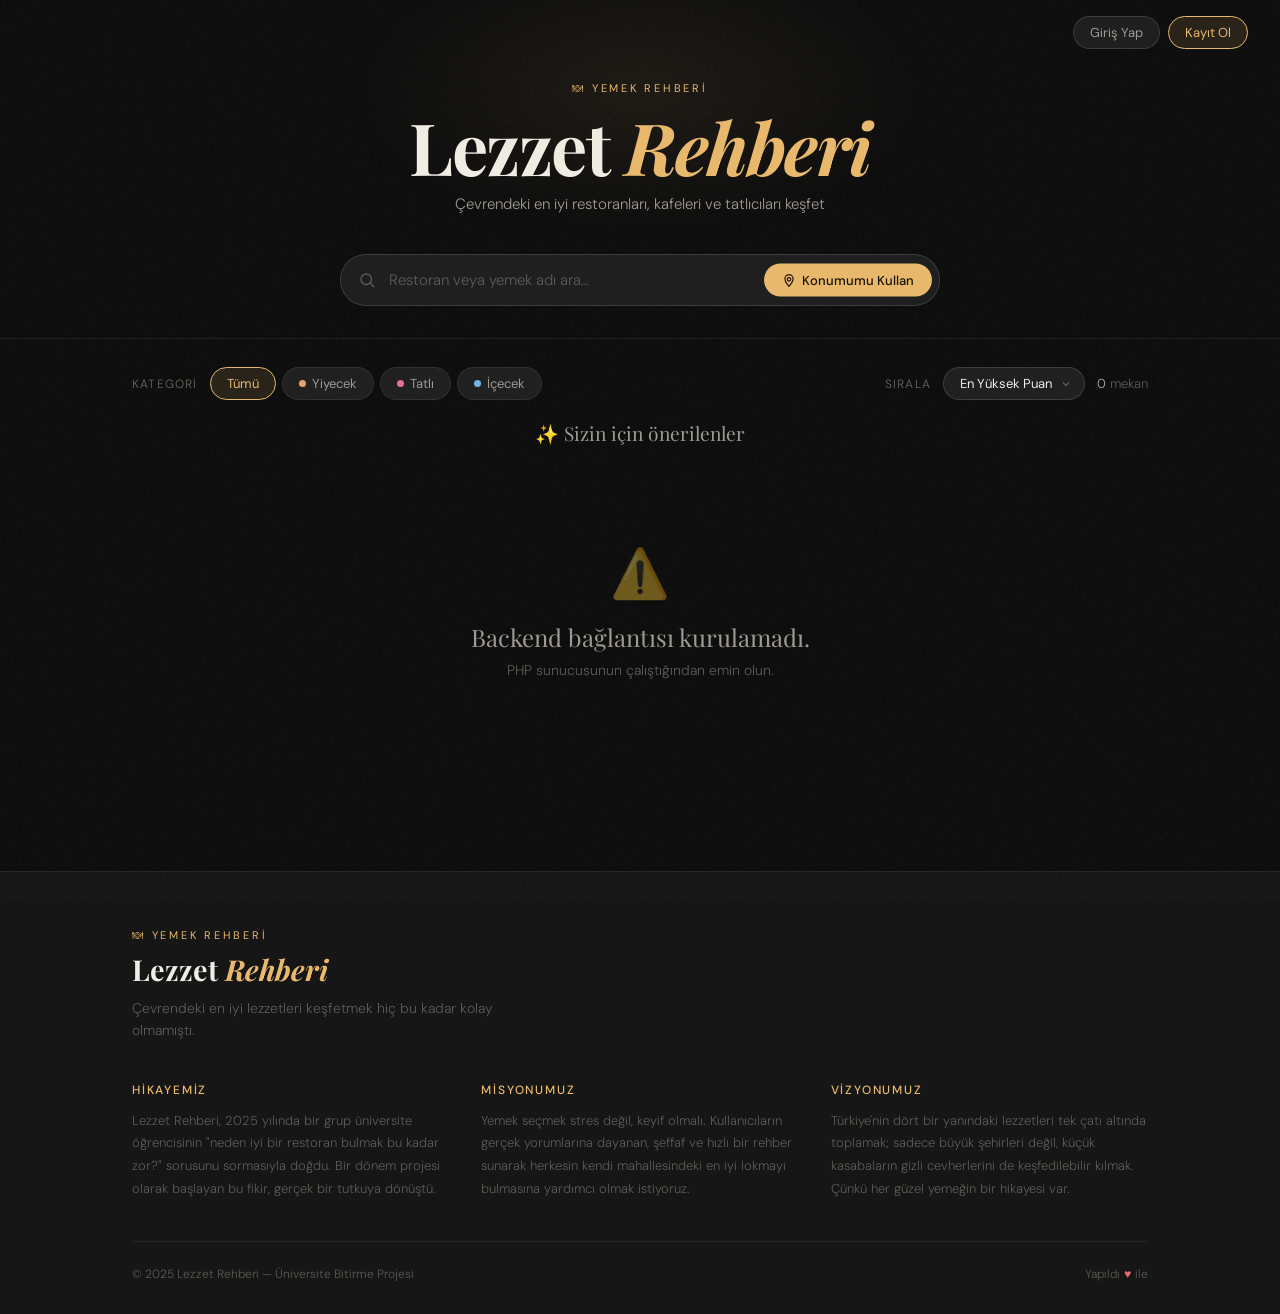
<file: frontend/index.html>
<!DOCTYPE html>
<html lang="tr">
<head>
<meta charset="UTF-8">
<meta name="viewport" content="width=device-width, initial-scale=1.0">
<title>Lezzet Rehberi — Restoranları Keşfet</title>
<link rel="preconnect" href="https://fonts.googleapis.com">
<link href="https://fonts.googleapis.com/css2?family=Playfair+Display:ital,wght@0,400;0,700;1,400&family=DM+Sans:wght@300;400;500&display=swap" rel="stylesheet">
<link rel="stylesheet" href="style.css">
</head>
<body>

<!-- AUTH MODAL -->
<div class="modal-overlay" id="auth-overlay">
  <div class="modal" id="auth-modal">
    <button class="modal-close" id="auth-close">
      <svg viewBox="0 0 24 24"><line x1="18" y1="6" x2="6" y2="18"/><line x1="6" y1="6" x2="18" y2="18"/></svg>
    </button>
    <div class="modal-content" style="padding-top:32px;">
      <div class="auth-tabs">
        <button class="auth-tab active" data-tab="login">Giriş Yap</button>
        <button class="auth-tab" data-tab="register">Kayıt Ol</button>
      </div>

      <!-- LOGIN -->
      <div class="auth-form" id="form-login">
        <h2 style="font-family:'Playfair Display',serif;font-size:1.5rem;margin-bottom:4px;">Tekrar hoş geldin</h2>
        <p style="font-size:13px;color:var(--text3);margin-bottom:20px;">Favorilerin ve yorumların seni bekliyor.</p>
        <div class="form-group">
          <label>E-posta</label>
          <input type="email" id="login-email" placeholder="ornek@mail.com">
        </div>
        <div class="form-group">
          <label>Şifre</label>
          <input type="password" id="login-pass" placeholder="••••••••">
        </div>
        <div class="form-msg" id="login-msg"></div>
        <button class="btn-primary" style="width:100%;margin-top:8px;" onclick="doLogin()">Giriş Yap</button>
      </div>

      <!-- REGISTER -->
      <div class="auth-form" id="form-register" style="display:none;">
        <h2 style="font-family:'Playfair Display',serif;font-size:1.5rem;margin-bottom:4px;">Hesap oluştur</h2>
        <p style="font-size:13px;color:var(--text3);margin-bottom:20px;">Yorum yap, favorile, keşfet.</p>
        <div style="display:grid;grid-template-columns:1fr 1fr;gap:10px;">
          <div class="form-group">
            <label>Ad</label>
            <input type="text" id="reg-fname" placeholder="Adın">
          </div>
          <div class="form-group">
            <label>Soyad</label>
            <input type="text" id="reg-lname" placeholder="Soyadın">
          </div>
        </div>
        <div class="form-group">
          <label>E-posta</label>
          <input type="email" id="reg-email" placeholder="ornek@mail.com">
        </div>
        <div class="form-group">
          <label>Şifre</label>
          <input type="password" id="reg-pass" placeholder="En az 6 karakter">
        </div>
        <div class="form-msg" id="reg-msg"></div>
        <button class="btn-primary" style="width:100%;margin-top:8px;" onclick="doRegister()">Kayıt Ol</button>
      </div>
    </div>
  </div>
</div>

<!-- REVIEW MODAL -->
<div class="modal-overlay" id="review-overlay">
  <div class="modal" style="max-width:460px;">
    <button class="modal-close" onclick="closeReviewModal()">
      <svg viewBox="0 0 24 24"><line x1="18" y1="6" x2="6" y2="18"/><line x1="6" y1="6" x2="18" y2="18"/></svg>
    </button>
    <div class="modal-content" style="padding-top:32px;">
      <h2 style="font-family:'Playfair Display',serif;font-size:1.4rem;margin-bottom:4px;">Yorum Yaz</h2>
      <p style="font-size:13px;color:var(--text3);margin-bottom:20px;" id="review-item-name"></p>
      <div class="form-group">
        <label>Puan</label>
        <div class="star-picker" id="star-picker">
          <span data-v="1">★</span><span data-v="2">★</span><span data-v="3">★</span><span data-v="4">★</span><span data-v="5">★</span>
        </div>
      </div>
      <div class="form-group">
        <label>Yorumun</label>
        <textarea id="review-text" rows="3" placeholder="Bu ürün hakkında ne düşünüyorsun?"></textarea>
      </div>
      <div class="form-msg" id="review-msg"></div>
      <button class="btn-primary" style="width:100%;margin-top:8px;" onclick="submitReview()">Gönder</button>
    </div>
  </div>
</div>


<!-- DETAIL MODAL -->
<div class="modal-overlay" id="detail-overlay">
  <div class="modal" id="detail-modal">
    <button class="modal-close" id="detail-close">
      <svg viewBox="0 0 24 24"><line x1="18" y1="6" x2="6" y2="18"/><line x1="6" y1="6" x2="18" y2="18"/></svg>
    </button>
    <div id="modal-inner"></div>
  </div>
</div>

<!-- HEADER -->
<header>
  <div class="header-nav">
    <div id="fav-nav-area">
  <button class="nav-btn fav-nav-btn fav-hidden" id="fav-nav-btn" onclick="toggleFavSection()">
    💛 Favorilerim <span class="fav-nav-count" id="fav-nav-count"></span>
  </button>
</div>
    <div id="auth-area" style="display:flex;gap:8px;align-items:center;">
      <button class="nav-btn" onclick="openAuth()">Giriş Yap</button>
      <button class="nav-btn accent" onclick="openAuth('register')">Kayıt Ol</button>
    </div>
</div>
  <p class="brand-eyebrow">🍽 Yemek Rehberi</p>
  <h1>Lezzet <em>Rehberi</em></h1>
  <p class="tagline">Çevrendeki en iyi restoranları, kafeleri ve tatlıcıları keşfet</p>
  <div class="search-wrap">
    <svg class="icon" viewBox="0 0 24 24"><circle cx="11" cy="11" r="7"/><line x1="21" y1="21" x2="16.65" y2="16.65"/></svg>
    <input type="text" id="search-input" placeholder="Restoran veya yemek adı ara…">
    <button class="search-location" id="loc-btn">
      <svg viewBox="0 0 24 24"><circle cx="12" cy="10" r="3"/><path d="M12 2C8.13 2 5 5.13 5 9c0 5.25 7 13 7 13s7-7.75 7-13c0-3.87-3.13-7-7-7z"/></svg>
      Konumumu Kullan
    </button>
  </div>
</header>

<div class="location-banner" id="loc-banner">
  <div class="location-pill">
    <svg viewBox="0 0 24 24"><circle cx="12" cy="10" r="3"/><path d="M12 2C8.13 2 5 5.13 5 9c0 5.25 7 13 7 13s7-7.75 7-13c0-3.87-3.13-7-7-7z"/></svg>
    <span id="loc-text">Konum alınıyor…</span>
  </div>
</div>

<div class="controls">
  <span class="controls-label">Kategori</span>
  <div class="filter-group" id="cat-filters">
    <button class="filter-btn active" data-cat="all">Tümü</button>
    <button class="filter-btn" data-cat="food"><span class="dot" style="background:#e8a06d"></span>Yiyecek</button>
    <button class="filter-btn" data-cat="dessert"><span class="dot" style="background:#e86da0"></span>Tatlı</button>
    <button class="filter-btn" data-cat="drink"><span class="dot" style="background:#6db4e8"></span>İçecek</button>
  </div>
  <div class="divider"></div>
  <span class="controls-label">Sırala</span>
  <select class="sort-select" id="sort-select">
    <option value="rating">En Yüksek Puan</option>
    <option value="price-asc">En Düşük Fiyat</option>
    <option value="price-desc">En Yüksek Fiyat</option>
    <option value="reviews">En Çok Yorum</option>
    <option value="dist">En Yakın</option>
  </select>
  
  <span class="results-count"><strong id="count">0</strong> mekan</span>
</div>

<div class="fav-section fav-hidden" id="fav-section">
  <div class="fav-section-header">
    <span class="fav-section-title">💛 Favorilerim</span>
    <span class="fav-section-count" id="fav-section-count"></span>
    <button class="fav-section-close" onclick="closeFavSection()">✕</button>
  </div>
  <div class="grid fav-grid-inner" id="fav-grid"></div>
  <div class="fav-section-empty fav-hidden" id="fav-empty">
    <div class="empty-icon">💛</div>
    <h3>Henüz favori yok</h3>
    <p>Kartlardaki kalp ikonuna tıklayarak favorine ekleyebilirsin.</p>
  </div>
</div>
<div class="section-heading" id="section-heading">
  <span>✨ Sizin için önerilenler</span>
</div>
<div class="grid" id="grid">
  <div class="empty">
    <div class="empty-icon">⏳</div>
    <h3>Yükleniyor…</h3>
    <p>Veriler backend'den çekiliyor.</p>
  </div>
</div>

<!-- FOOTER -->
<footer class="site-footer">
  <div class="footer-inner">

    <div class="footer-brand">
      <p class="brand-eyebrow" style="margin-bottom:10px;">🍽 Yemek Rehberi</p>
      <h2 class="footer-logo">Lezzet <em>Rehberi</em></h2>
      <p class="footer-tagline">Çevrendeki en iyi lezzetleri keşfetmek hiç bu kadar kolay olmamıştı.</p>
    </div>

    <div class="footer-sections">

      <div class="footer-block">
        <h4>Hikayemiz</h4>
        <p>Lezzet Rehberi, 2025 yılında bir grup üniversite öğrencisinin "neden iyi bir restoran bulmak bu kadar zor?" sorusunu sormasıyla doğdu. Bir dönem projesi olarak başlayan bu fikir, gerçek bir tutkuya dönüştü.</p>
      </div>

      <div class="footer-block">
        <h4>Misyonumuz</h4>
        <p>Yemek seçmek stres değil, keyif olmalı. Kullanıcıların gerçek yorumlarına dayanan, şeffaf ve hızlı bir rehber sunarak herkesin kendi mahallesindeki en iyi lokmayı bulmasına yardımcı olmak istiyoruz.</p>
      </div>

      <div class="footer-block">
        <h4>Vizyonumuz</h4>
        <p>Türkiye'nin dört bir yanındaki lezzetleri tek çatı altında toplamak; sadece büyük şehirleri değil, küçük kasabaların gizli cevherlerini de keşfedilebilir kılmak. Çünkü her güzel yemeğin bir hikayesi var.</p>
      </div>

    </div>

    <div class="footer-bottom">
      <span>© 2025 Lezzet Rehberi — Üniversite Bitirme Projesi</span>
      <span class="footer-heart">Yapıldı <span style="color:var(--red)">♥</span> ile</span>
    </div>

  </div>
</footer>
<script src="script.js"></script>
</body>
</html>
</file>
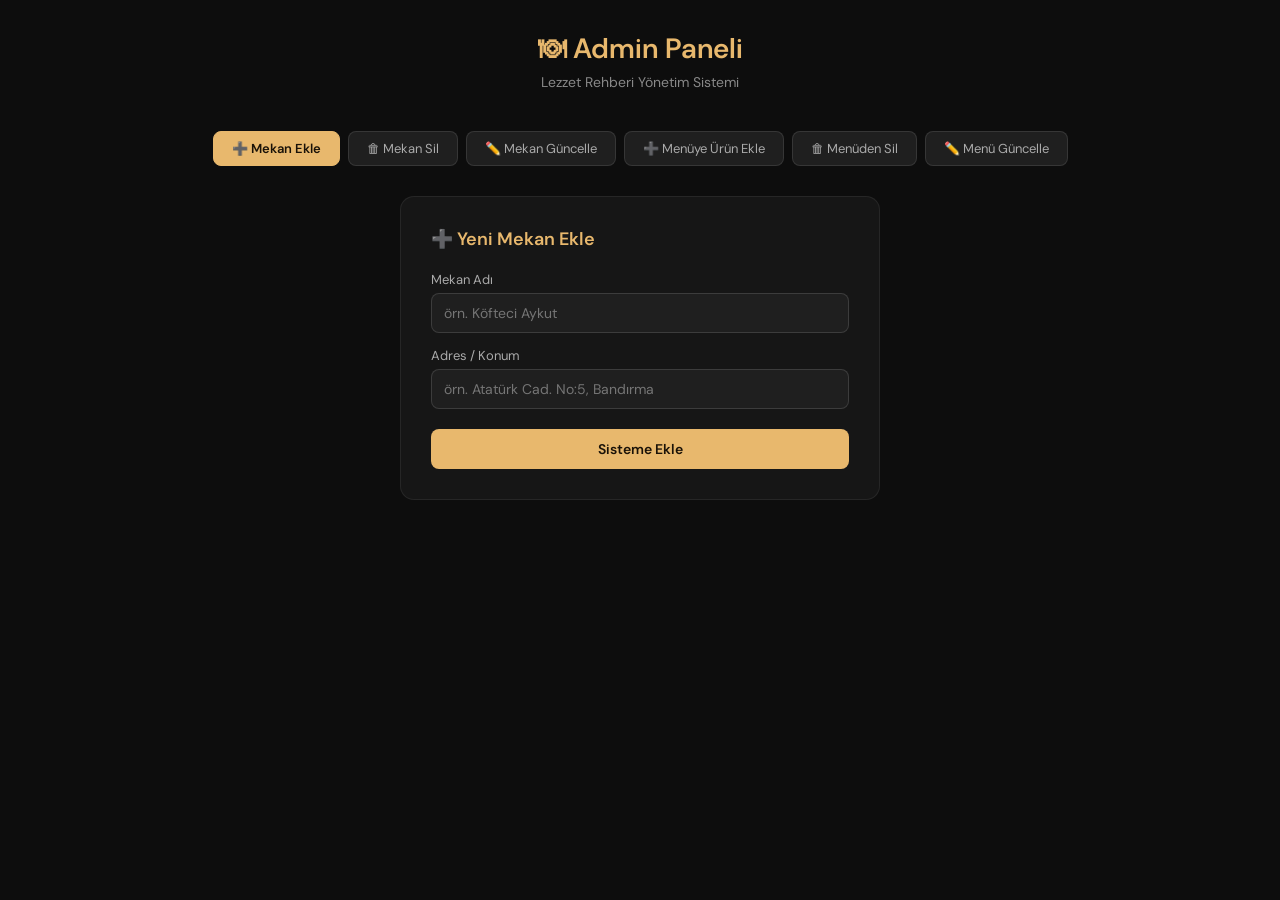
<file: frontend/admin_panel.html>
<!DOCTYPE html>
<html lang="tr">
<head>
    <meta charset="UTF-8">
    <meta name="viewport" content="width=device-width, initial-scale=1.0">
    <title>Admin Paneli - Lezzet Rehberi</title>
    <link href="https://fonts.googleapis.com/css2?family=DM+Sans:wght@300;400;500;600&display=swap" rel="stylesheet">
    <style>
        * { box-sizing: border-box; margin: 0; padding: 0; }

        body {
            font-family: 'DM Sans', sans-serif;
            background: #0d0d0d;
            color: #f0ede6;
            min-height: 100vh;
            padding: 30px 20px;
        }

        header {
            text-align: center;
            margin-bottom: 40px;
        }

        header h1 {
            font-size: 28px;
            font-weight: 600;
            color: #e8b86d;
            margin-bottom: 6px;
        }

        header p {
            font-size: 14px;
            color: #888;
        }

        .tabs {
            display: flex;
            gap: 8px;
            justify-content: center;
            flex-wrap: wrap;
            margin-bottom: 30px;
        }

        .tab-btn {
            padding: 8px 18px;
            background: #1f1f1f;
            border: 1px solid rgba(255,255,255,0.1);
            color: #aaa;
            border-radius: 8px;
            cursor: pointer;
            font-size: 13px;
            font-family: 'DM Sans', sans-serif;
            transition: all 0.2s;
        }

        .tab-btn:hover { border-color: #e8b86d; color: #e8b86d; }
        .tab-btn.active { background: #e8b86d; color: #1a1208; border-color: #e8b86d; font-weight: 600; }

        .panel {
            display: none;
            max-width: 480px;
            margin: 0 auto;
        }

        .panel.active { display: block; }

        .admin-box {
            background: #161616;
            padding: 30px;
            border-radius: 14px;
            border: 1px solid rgba(255,255,255,0.07);
        }

        .admin-box h2 {
            font-size: 18px;
            font-weight: 600;
            margin-bottom: 20px;
            color: #e8b86d;
        }

        label {
            display: block;
            font-size: 13px;
            color: #aaa;
            margin-bottom: 5px;
            margin-top: 14px;
        }

        label:first-of-type { margin-top: 0; }

        input, select {
            width: 100%;
            padding: 10px 12px;
            background: #1f1f1f;
            border: 1px solid rgba(255,255,255,0.13);
            color: white;
            border-radius: 8px;
            font-family: 'DM Sans', sans-serif;
            font-size: 14px;
            transition: border-color 0.2s;
        }

        input:focus, select:focus {
            outline: none;
            border-color: #e8b86d;
        }

        select option { background: #1f1f1f; }

        button[type="submit"] {
            width: 100%;
            padding: 11px;
            background: #e8b86d;
            color: #1a1208;
            border: none;
            border-radius: 8px;
            cursor: pointer;
            font-weight: 600;
            font-family: 'DM Sans', sans-serif;
            font-size: 14px;
            margin-top: 20px;
            transition: opacity 0.2s;
        }

        button[type="submit"]:hover { opacity: 0.85; }

        .msg {
            margin-top: 14px;
            font-size: 13px;
            padding: 10px 12px;
            border-radius: 8px;
            display: none;
        }

        .msg.ok  { background: rgba(110,232,160,0.1); color: #6de8a0; display: block; }
        .msg.err { background: rgba(232,110,110,0.1); color: #e86d6d; display: block; }

        .danger { background: #e86d6d; color: white; }
        .danger:hover { opacity: 0.85; }
    </style>
</head>
<body>

<header>
    <h1>🍽 Admin Paneli</h1>
    <p>Lezzet Rehberi Yönetim Sistemi</p>
</header>

<!-- TABS -->
<div class="tabs">
    <button class="tab-btn active" onclick="showTab('add-place')">➕ Mekan Ekle</button>
    <button class="tab-btn" onclick="showTab('delete-place')">🗑 Mekan Sil</button>
    <button class="tab-btn" onclick="showTab('update-place')">✏️ Mekan Güncelle</button>
    <button class="tab-btn" onclick="showTab('add-menu')">➕ Menüye Ürün Ekle</button>
    <button class="tab-btn" onclick="showTab('delete-menu')">🗑 Menüden Sil</button>
    <button class="tab-btn" onclick="showTab('update-menu')">✏️ Menü Güncelle</button>
</div>

<!-- 1. MEKAN EKLE -->
<div class="panel active" id="panel-add-place">
    <div class="admin-box">
        <h2>➕ Yeni Mekan Ekle</h2>
        <form id="form-add-place">
            <label>Mekan Adı</label>
            <input type="text" name="PlaceName" placeholder="örn. Köfteci Aykut" required>

            <label>Adres / Konum</label>
            <input type="text" name="Location" placeholder="örn. Atatürk Cad. No:5, Bandırma" required>

            <button type="submit">Sisteme Ekle</button>
        </form>
        <div class="msg" id="msg-add-place"></div>
    </div>
</div>

<!-- 2. MEKAN SİL -->
<div class="panel" id="panel-delete-place">
    <div class="admin-box">
        <h2>🗑 Mekan Sil</h2>
        <form id="form-delete-place">
            <label>Mekan ID</label>
            <input type="number" name="PlaceID" placeholder="örn. 5" required>

            <button type="submit" class="danger">Mekanı Sil</button>
        </form>
        <div class="msg" id="msg-delete-place"></div>
    </div>
</div>

<!-- 3. MEKAN GÜNCELLE -->
<div class="panel" id="panel-update-place">
    <div class="admin-box">
        <h2>✏️ Mekan Güncelle</h2>
        <form id="form-update-place">
            <label>Mekan ID</label>
            <input type="number" name="PlaceID" placeholder="örn. 5" required>

            <label>Yeni Mekan Adı</label>
            <input type="text" name="PlaceName" placeholder="örn. Köfteci Aykut" required>

            <label>Yeni Adres / Konum</label>
            <input type="text" name="Location" placeholder="örn. Atatürk Cad. No:5, Bandırma" required>

            <button type="submit">Güncelle</button>
        </form>
        <div class="msg" id="msg-update-place"></div>
    </div>
</div>

<!-- 4. MENÜYE ÜRÜN EKLE -->
<div class="panel" id="panel-add-menu">
    <div class="admin-box">
        <h2>➕ Menüye Ürün Ekle</h2>
        <form id="form-add-menu">
            <label>Mekan ID</label>
            <input type="number" name="PlaceID" placeholder="örn. 1" required>

            <label>Yemek ID</label>
            <input type="number" name="FoodID" placeholder="örn. 3" required>

            <label>Fiyat (₺)</label>
            <input type="number" step="0.01" name="Price" placeholder="örn. 85.00" required>

            <button type="submit">Menüye Ekle</button>
        </form>
        <div class="msg" id="msg-add-menu"></div>
    </div>
</div>

<!-- 5. MENÜDEN SİL -->
<div class="panel" id="panel-delete-menu">
    <div class="admin-box">
        <h2>🗑 Menüden Ürün Sil</h2>
        <form id="form-delete-menu">
            <label>Menü ID</label>
            <input type="number" name="MenuID" placeholder="örn. 12" required>

            <button type="submit" class="danger">Ürünü Sil</button>
        </form>
        <div class="msg" id="msg-delete-menu"></div>
    </div>
</div>

<!-- 6. MENÜ GÜNCELLE -->
<div class="panel" id="panel-update-menu">
    <div class="admin-box">
        <h2>✏️ Menü Ürünü Güncelle</h2>
        <form id="form-update-menu">
            <label>Menü ID</label>
            <input type="number" name="MenuID" placeholder="örn. 12" required>

            <label>Yeni Fiyat (₺)</label>
            <input type="number" step="0.01" name="Price" placeholder="örn. 95.00" required>

            <label>Stok Durumu</label>
            <select name="StockStatus">
                <option value="1">✅ Mevcut</option>
                <option value="0">❌ Tükendi</option>
            </select>

            <button type="submit">Güncelle</button>
        </form>
        <div class="msg" id="msg-update-menu"></div>
    </div>
</div>

<script>
function showTab(name) {
    document.querySelectorAll('.panel').forEach(p => p.classList.remove('active'));
    document.querySelectorAll('.tab-btn').forEach(b => b.classList.remove('active'));
    document.getElementById('panel-' + name).classList.add('active');
    event.target.classList.add('active');
}

function showMsg(id, text, ok) {
    const el = document.getElementById(id);
    el.textContent = text;
    el.className = 'msg ' + (ok ? 'ok' : 'err');
}

async function submitForm(formId, phpFile, msgId) {
    const form = document.getElementById(formId);
    form.addEventListener('submit', async function(e) {
        e.preventDefault();
        const fd = new FormData(this);
        
        try {
            const res = await fetch(phpFile, { method: 'POST', body: fd });
            
           
            if (!res.ok) {
                throw new Error(`HTTP Hatası: ${res.status}`);
            }

            const responseText = await res.text();
            
            const data = JSON.parse(responseText);
            
            showMsg(msgId, data.message, data.status === 'success');
            if (data.status === 'success') this.reset();
            
        } catch (error) {
            
            console.error(`[${formId}] Formu gönderilirken hata oluştu:`, error);
            showMsg(msgId, 'Bağlantı hatası. Ayrıntılar için konsola (F12) bakın.', false);
        }
    });
}

submitForm('form-add-place',    '../backend/admin_add_place.php',    'msg-add-place');
submitForm('form-delete-place', '../backend/admin_delete_place.php', 'msg-delete-place');
submitForm('form-update-place', '../backend/admin_update_place.php', 'msg-update-place');
submitForm('form-add-menu',     '../backend/admin_add_menu.php',     'msg-add-menu');
submitForm('form-delete-menu',  '../backend/admin_delete_menu.php',  'msg-delete-menu');
submitForm('form-update-menu',  '../backend/admin_update_menu.php',  'msg-update-menu');
</script>

</body>
</html>
</file>
<file: frontend/style.css>
*, *::before, *::after { box-sizing: border-box; margin: 0; padding: 0; }

:root {
  --bg: #0d0d0d;
  --bg2: #161616;
  --bg3: #1f1f1f;
  --bg4: #2a2a2a;
  --border: rgba(255,255,255,0.07);
  --border2: rgba(255,255,255,0.13);
  --text: #f0ede6;
  --text2: #9e9a92;
  --text3: #5e5a54;
  --accent: #e8b86d;
  --accent-dim: rgba(232,184,109,0.12);
  --red: #e86d6d;
  --green: #6de8a0;
  --teal: #6dd4e8;
  --tag-bg: #242424;
  --radius: 14px;
  --radius-sm: 8px;
  --shadow: 0 4px 32px rgba(0,0,0,0.5);
}

body {
  background: var(--bg);
  color: var(--text);
  font-family: 'DM Sans', sans-serif;
  font-weight: 300;
  min-height: 100vh;
  overflow-x: hidden;
}
body::before {
  content: '';
  position: fixed; inset: 0;
  background-image: url("data:image/svg+xml,%3Csvg viewBox='0 0 256 256' xmlns='http://www.w3.org/2000/svg'%3E%3Cfilter id='noise'%3E%3CfeTurbulence type='fractalNoise' baseFrequency='0.9' numOctaves='4' stitchTiles='stitch'/%3E%3C/filter%3E%3Crect width='100%25' height='100%25' filter='url(%23noise)' opacity='0.04'/%3E%3C/svg%3E");
  pointer-events: none; z-index: 0; opacity: 0.6;
}

/* ── HEADER ── */
header {
  position: relative;
  padding: 1rem 2rem 2rem;
  text-align: center;
  border-bottom: 1px solid var(--border);
  overflow: hidden;
}
header::after {
  content: '';
  position: absolute;
  top: -60px; left: 50%; transform: translateX(-50%);
  width: 600px; height: 300px;
  background: radial-gradient(ellipse at center, rgba(232,184,109,0.08) 0%, transparent 70%);
  pointer-events: none;
}
.header-nav {
  display: flex;
  justify-content: space-between;
  align-items: center;
  margin-bottom: 2rem;
  position: relative; z-index: 1;
}
#auth-area { display: flex; gap: 8px; align-items: center; }
.nav-btn {
  background: var(--bg3);
  border: 1px solid var(--border2);
  border-radius: 50px;
  padding: 7px 16px;
  font-family: 'DM Sans', sans-serif;
  font-size: 13px; color: var(--text2);
  cursor: pointer; transition: all 0.18s;
}
.nav-btn:hover { color: var(--text); border-color: rgba(255,255,255,0.2); }
.nav-btn.accent { background: var(--accent-dim); border-color: var(--accent); color: var(--accent); }
.nav-btn.accent:hover { background: rgba(232,184,109,0.2); }
.user-greeting { font-size: 13px; color: var(--text2); }
.user-greeting strong { color: var(--accent); font-weight: 500; }

.brand-eyebrow {
  font-size: 11px; letter-spacing: 0.25em;
  text-transform: uppercase; color: var(--accent);
  margin-bottom: 0.75rem; font-weight: 400;
}
h1 {
  font-family: 'Playfair Display', serif;
  font-size: clamp(2.5rem, 6vw, 4.5rem);
  font-weight: 700; line-height: 1.1;
  letter-spacing: -0.02em;
  color: var(--text); margin-bottom: 0.5rem;
}
h1 em { font-style: italic; color: var(--accent); }
.tagline { font-size: 15px; color: var(--text2); font-weight: 300; margin-bottom: 2.5rem; }

/* ── SEARCH ── */
.search-wrap { max-width: 600px; margin: 0 auto; position: relative; }
.search-wrap svg.icon {
  position: absolute; left: 18px; top: 50%; transform: translateY(-50%);
  width: 18px; height: 18px;
  stroke: var(--text3); fill: none; stroke-width: 1.8; stroke-linecap: round;
}
#search-input {
  width: 100%; background: var(--bg3);
  border: 1px solid var(--border2); border-radius: 50px;
  padding: 15px 20px 15px 48px;
  font-family: 'DM Sans', sans-serif; font-size: 15px; font-weight: 300;
  color: var(--text); outline: none;
  transition: border-color 0.2s, box-shadow 0.2s;
}
#search-input::placeholder { color: var(--text3); }
#search-input:focus { border-color: var(--accent); box-shadow: 0 0 0 3px rgba(232,184,109,0.12); }
.search-location {
  position: absolute; right: 8px; top: 50%; transform: translateY(-50%);
  background: var(--accent); color: #1a1208;
  border: none; border-radius: 40px; padding: 8px 18px;
  font-family: 'DM Sans', sans-serif; font-size: 13px; font-weight: 500;
  cursor: pointer; display: flex; align-items: center; gap: 6px;
  transition: background 0.2s, transform 0.1s;
}
.search-location:hover { background: #f5cc8a; transform: translateY(-50%) scale(1.02); }
.search-location svg { width: 14px; height: 14px; stroke: currentColor; fill: none; stroke-width: 2; }

/* ── CONTROLS ── */
.controls {
  max-width: 1080px; margin: 0 auto;
  padding: 1.75rem 2rem 1.25rem;
  display: flex; flex-wrap: wrap; gap: 12px; align-items: center;
}
.controls-label { font-size: 12px; color: var(--text3); letter-spacing: 0.1em; text-transform: uppercase; font-weight: 400; white-space: nowrap; }
.filter-group { display: flex; gap: 6px; flex-wrap: wrap; }
.filter-btn {
  background: var(--bg3); border: 1px solid var(--border);
  border-radius: 50px; padding: 7px 16px;
  font-family: 'DM Sans', sans-serif; font-size: 13px; color: var(--text2);
  cursor: pointer; transition: all 0.18s;
  display: flex; align-items: center; gap: 6px; white-space: nowrap;
}
.filter-btn:hover { border-color: var(--border2); color: var(--text); }
.filter-btn.active { background: var(--accent-dim); border-color: var(--accent); color: var(--accent); }
.filter-btn .dot { width: 7px; height: 7px; border-radius: 50%; flex-shrink: 0; }
.sort-select {
  background: var(--bg3); border: 1px solid var(--border2);
  border-radius: 50px; padding: 7px 32px 7px 16px;
  font-family: 'DM Sans', sans-serif; font-size: 13px; color: var(--text);
  cursor: pointer; outline: none; appearance: none;
  background-image: url("data:image/svg+xml,%3Csvg xmlns='http://www.w3.org/2000/svg' width='12' height='12' viewBox='0 0 24 24' fill='none' stroke='%235e5a54' stroke-width='2.5'%3E%3Cpath d='M6 9l6 6 6-6'/%3E%3C/svg%3E");
  background-repeat: no-repeat; background-position: right 12px center;
  transition: border-color 0.2s;
}
.sort-select:focus { border-color: var(--accent); }
.divider { flex: 1; }
.results-count { font-size: 13px; color: var(--text3); white-space: nowrap; }
.results-count strong { color: var(--text2); font-weight: 400; }

/* ── LOCATION BANNER ── */
.location-banner { max-width: 1080px; margin: 0 auto; padding: 0 2rem 1.25rem; display: none; align-items: center; gap: 10px; }
.location-banner.visible { display: flex; }
.location-pill { background: rgba(109,212,232,0.1); border: 1px solid rgba(109,212,232,0.25); border-radius: 50px; padding: 6px 14px; font-size: 13px; color: var(--teal); display: flex; align-items: center; gap: 6px; }
.location-pill svg { width: 13px; height: 13px; stroke: currentColor; fill: none; stroke-width: 2; }

/* ── GRID ── */
.grid { max-width: 1080px; margin: 0 auto; padding: 0 2rem 5rem; display: grid; grid-template-columns: repeat(auto-fill, minmax(310px, 1fr)); gap: 20px; }

/* ── CARD ── */
.card {
  background: var(--bg2); border: 1px solid var(--border);
  border-radius: var(--radius); overflow: hidden; cursor: pointer;
  transition: transform 0.22s cubic-bezier(.25,.8,.25,1), border-color 0.22s, box-shadow 0.22s;
  position: relative; display: flex; flex-direction: column;
  animation: fadeUp 0.35s both;
}
@keyframes fadeUp { from { opacity:0; transform:translateY(16px); } to { opacity:1; transform:translateY(0); } }
.card:hover { transform: translateY(-4px); border-color: var(--border2); box-shadow: var(--shadow); }
.card:hover .card-img img { transform: scale(1.05); }

.card-img { height: 190px; overflow: hidden; position: relative; background: var(--bg3); }
.card-img img { width: 100%; height: 100%; object-fit: cover; transition: transform 0.5s ease; display: block; }
.card-img-placeholder { width: 100%; height: 100%; display: flex; align-items: center; justify-content: center; font-size: 3rem; background: linear-gradient(135deg, var(--bg3), var(--bg4)); }
.card-badge { position: absolute; top: 12px; left: 12px; background: rgba(13,13,13,0.8); backdrop-filter: blur(8px); border: 1px solid var(--border2); border-radius: 50px; padding: 4px 10px; font-size: 11px; color: var(--text2); font-weight: 400; letter-spacing: 0.05em; }
.card-badge.food    { color: #e8a06d; border-color: rgba(232,160,109,0.3); }
.card-badge.dessert { color: #e86da0; border-color: rgba(232,109,160,0.3); }
.card-badge.drink   { color: #6db4e8; border-color: rgba(109,180,232,0.3); }
.card-fav { position: absolute; top: 12px; right: 12px; width: 32px; height: 32px; background: rgba(13,13,13,0.8); backdrop-filter: blur(8px); border: 1px solid var(--border2); border-radius: 50%; display: flex; align-items: center; justify-content: center; cursor: pointer; transition: background 0.15s, border-color 0.15s; }
.card-fav:hover  { background: rgba(232,109,109,0.2); border-color: rgba(232,109,109,0.4); }
.card-fav.active { background: rgba(232,109,109,0.2); border-color: rgba(232,109,109,0.5); }
.card-fav svg { width: 15px; height: 15px; stroke: var(--text2); fill: none; stroke-width: 2; }
.card-fav.active svg { stroke: var(--red); fill: var(--red); }

.card-body { padding: 18px 20px; flex: 1; display: flex; flex-direction: column; gap: 10px; }
.card-top  { display: flex; justify-content: space-between; align-items: flex-start; gap: 12px; }
.card-name { font-family: 'Playfair Display', serif; font-size: 18px; font-weight: 400; color: var(--text); line-height: 1.2; }
.card-rating { display: flex; align-items: center; gap: 5px; flex-shrink: 0; }
.stars { display: flex; gap: 2px; }
.star { width: 12px; height: 12px; fill: var(--accent); stroke: var(--accent); }
.star.half  { fill: none; }
.star.star-empty { fill: none; stroke: var(--text3); }
.rating-num { font-size: 14px; color: var(--accent); font-weight: 500; }
.card-meta { display: flex; align-items: center; gap: 8px; flex-wrap: wrap; }
.card-cuisine { font-size: 12px; color: var(--text3); font-weight: 400; }
.sep { color: var(--text3); font-size: 10px; }
.card-reviews { font-size: 12px; color: var(--text3); }
.card-tags { display: flex; gap: 6px; flex-wrap: wrap; }
.tag { background: var(--tag-bg); border: 1px solid var(--border); border-radius: var(--radius-sm); padding: 3px 10px; font-size: 11px; color: var(--text2); font-weight: 300; }
.card-footer { margin-top: auto; padding-top: 14px; border-top: 1px solid var(--border); display: flex; align-items: center; justify-content: space-between; }
.card-price { display: flex; align-items: baseline; gap: 4px; }
.price-label { font-size: 12px; color: var(--text3); }
.price-range { font-size: 13px; color: var(--text2); }
.price-range span.dim { color: var(--text3); }
.card-dist { display: flex; align-items: center; gap: 5px; font-size: 12px; color: var(--text3); }
.card-dist svg { width: 13px; height: 13px; stroke: var(--text3); fill: none; stroke-width: 1.8; }
.open-badge   { font-size: 11px; color: var(--green); background: rgba(109,232,160,0.1); border: 1px solid rgba(109,232,160,0.2); border-radius: 50px; padding: 3px 9px; font-weight: 400; }
.closed-badge { font-size: 11px; color: var(--red); background: rgba(232,109,109,0.08); border: 1px solid rgba(232,109,109,0.2); border-radius: 50px; padding: 3px 9px; }

/* ── EMPTY ── */
.empty { grid-column: 1/-1; text-align: center; padding: 5rem 2rem; }
.empty-icon { font-size: 3rem; margin-bottom: 1rem; opacity: 0.4; }
.empty h3 { font-family: 'Playfair Display', serif; font-size: 1.5rem; color: var(--text2); margin-bottom: 0.5rem; font-weight: 400; }
.empty p { font-size: 14px; color: var(--text3); }

/* ── MODAL (shared) ── */
.modal-overlay { position: fixed; inset: 0; background: rgba(0,0,0,0.75); backdrop-filter: blur(6px); z-index: 100; display: none; align-items: center; justify-content: center; padding: 1rem; }
.modal-overlay.open { display: flex; }
.modal { background: var(--bg2); border: 1px solid var(--border2); border-radius: 20px; max-width: 560px; width: 100%; max-height: 88vh; overflow-y: auto; position: relative; animation: modalIn 0.28s cubic-bezier(.34,1.56,.64,1); }
@keyframes modalIn { from { opacity:0; transform:scale(0.92) translateY(20px); } to { opacity:1; transform:scale(1) translateY(0); } }
.modal-close { position: absolute; top: 16px; right: 16px; width: 32px; height: 32px; background: var(--bg3); border: 1px solid var(--border); border-radius: 50%; display: flex; align-items: center; justify-content: center; cursor: pointer; z-index: 2; }
.modal-close svg { width: 14px; height: 14px; stroke: var(--text2); fill: none; stroke-width: 2.5; }
.modal-close:hover { border-color: var(--border2); }
.modal-img { height: 220px; width: 100%; object-fit: cover; border-radius: 19px 19px 0 0; display: block; }
.modal-img-ph { height: 220px; width: 100%; display: flex; align-items: center; justify-content: center; font-size: 4rem; background: var(--bg3); border-radius: 19px 19px 0 0; }
.modal-content { padding: 24px; }
.modal-header { margin-bottom: 16px; }
.modal-header h2 { font-family: 'Playfair Display', serif; font-size: 1.6rem; font-weight: 700; margin-bottom: 6px; }
.modal-meta { display: flex; align-items: center; gap: 10px; flex-wrap: wrap; }
.modal-section { margin-top: 20px; }
.modal-section-title { font-size: 11px; letter-spacing: 0.12em; text-transform: uppercase; color: var(--text3); margin-bottom: 10px; font-weight: 400; }
.modal-hours { display: grid; grid-template-columns: 1fr 1fr; gap: 6px; font-size: 13px; color: var(--text2); }
.modal-hours span:nth-child(odd) { color: var(--text3); }
.modal-tags { display: flex; gap: 6px; flex-wrap: wrap; }
.modal-desc { font-size: 14px; color: var(--text2); line-height: 1.6; font-weight: 300; }
.modal-actions { display: flex; gap: 10px; margin-top: 24px; }

/* ── REVIEWS IN MODAL ── */
.review-list { display: flex; flex-direction: column; gap: 12px; }
.review-item { background: var(--bg3); border: 1px solid var(--border); border-radius: var(--radius-sm); padding: 12px 14px; }
.review-header { display: flex; justify-content: space-between; align-items: center; margin-bottom: 6px; }
.review-author { font-size: 13px; font-weight: 500; color: var(--text2); }
.review-date { font-size: 11px; color: var(--text3); }
.review-text { font-size: 13px; color: var(--text2); line-height: 1.5; font-weight: 300; }
.review-empty { font-size: 13px; color: var(--text3); font-style: italic; }

/* ── AUTH FORM ── */
.auth-tabs { display: flex; gap: 0; border: 1px solid var(--border2); border-radius: 50px; padding: 4px; margin-bottom: 24px; width: fit-content; }
.auth-tab { background: none; border: none; border-radius: 50px; padding: 7px 20px; font-family: 'DM Sans', sans-serif; font-size: 13px; color: var(--text3); cursor: pointer; transition: all 0.18s; }
.auth-tab.active { background: var(--accent-dim); color: var(--accent); }
.form-group { display: flex; flex-direction: column; gap: 6px; margin-bottom: 12px; }
.form-group label { font-size: 12px; color: var(--text3); letter-spacing: 0.05em; text-transform: uppercase; }
.form-group input, .form-group textarea {
  background: var(--bg3); border: 1px solid var(--border2); border-radius: var(--radius-sm);
  padding: 10px 14px; font-family: 'DM Sans', sans-serif; font-size: 14px; color: var(--text);
  outline: none; transition: border-color 0.2s; resize: vertical;
}
.form-group input::placeholder, .form-group textarea::placeholder { color: var(--text3); }
.form-group input:focus, .form-group textarea:focus { border-color: var(--accent); }
.form-msg { font-size: 13px; min-height: 18px; margin-bottom: 4px; }
.form-msg.ok  { color: var(--green); }
.form-msg.err { color: var(--red); }

/* ── STAR PICKER ── */
.star-picker { display: flex; gap: 6px; }
.star-picker span { font-size: 28px; color: var(--text3); cursor: pointer; transition: color 0.12s; }
.star-picker span.lit { color: var(--accent); }

/* ── BUTTONS ── */
.btn-primary { flex: 1; background: var(--accent); color: #1a1208; border: none; border-radius: 50px; padding: 12px 20px; font-family: 'DM Sans', sans-serif; font-size: 14px; font-weight: 500; cursor: pointer; transition: background 0.2s; }
.btn-primary:hover { background: #f5cc8a; }
.btn-secondary { flex: 1; background: var(--bg3); color: var(--text2); border: 1px solid var(--border2); border-radius: 50px; padding: 12px 20px; font-family: 'DM Sans', sans-serif; font-size: 14px; font-weight: 400; cursor: pointer; transition: background 0.2s, border-color 0.2s; }
.btn-secondary:hover { background: var(--bg4); border-color: rgba(255,255,255,0.2); color: var(--text); }
.btn-sm { padding: 7px 14px; font-size: 12px; border-radius: 50px; border: 1px solid var(--border2); background: var(--bg3); color: var(--text2); cursor: pointer; font-family: 'DM Sans', sans-serif; transition: all 0.15s; }
.btn-sm:hover { border-color: var(--accent); color: var(--accent); }

.pr { font-family: monospace; letter-spacing: 0; }
::-webkit-scrollbar { width: 6px; }
::-webkit-scrollbar-track { background: transparent; }
::-webkit-scrollbar-thumb { background: var(--bg4); border-radius: 3px; }

@media (max-width: 600px) {
  header { padding: 1rem 1.25rem 1.75rem; }
  .controls, .grid, .location-banner { padding-left: 1.25rem; padding-right: 1.25rem; }
  h1 { font-size: 2.2rem; }
  .grid { grid-template-columns: 1fr; }
  .header-nav { flex-wrap: wrap; gap: 8px; }
}

/* ── FOOTER ── */
.site-footer {
  border-top: 1px solid var(--border);
  background: var(--bg2);
  margin-top: 2rem;
}

.footer-inner {
  max-width: 1080px;
  margin: 0 auto;
  padding: 3.5rem 2rem 2rem;
  display: flex;
  flex-direction: column;
  gap: 2.5rem;
}

.footer-brand {
  max-width: 380px;
}

.footer-logo {
  font-family: 'Playfair Display', serif;
  font-size: 1.8rem;
  font-weight: 700;
  color: var(--text);
  margin-bottom: 10px;
  line-height: 1.2;
}

.footer-logo em {
  font-style: italic;
  color: var(--accent);
}

.footer-tagline {
  font-size: 14px;
  color: var(--text3);
  font-weight: 300;
  line-height: 1.6;
}

.footer-sections {
  display: grid;
  grid-template-columns: repeat(auto-fit, minmax(220px, 1fr));
  gap: 2rem;
}

.footer-block h4 {
  font-size: 12px;
  letter-spacing: 0.15em;
  text-transform: uppercase;
  color: var(--accent);
  font-weight: 500;
  margin-bottom: 12px;
}

.footer-block p {
  font-size: 13px;
  color: var(--text3);
  line-height: 1.75;
  font-weight: 300;
}

.footer-bottom {
  display: flex;
  justify-content: space-between;
  align-items: center;
  padding-top: 1.5rem;
  border-top: 1px solid var(--border);
  font-size: 12px;
  color: var(--text3);
  flex-wrap: wrap;
  gap: 8px;
}

.footer-heart {
  display: flex;
  align-items: center;
  gap: 4px;
}

@media (max-width: 600px) {
  .footer-sections {
    grid-template-columns: 1fr;
  }
  .footer-bottom {
    flex-direction: column;
    align-items: flex-start;
  }
}
#review-overlay { z-index: 200; }

/* ── FAVORITES MODAL ── */
.fav-list { display: flex; flex-direction: column; gap: 10px; }
.fav-item {
  display: flex; align-items: center; justify-content: space-between;
  background: var(--bg3); border: 1px solid var(--border);
  border-radius: var(--radius-sm); padding: 12px 14px; gap: 12px;
}
.fav-info { display: flex; flex-direction: column; gap: 4px; }
.fav-name { font-size: 14px; color: var(--text); font-weight: 400; }
.fav-meta { font-size: 12px; color: var(--text3); }
.fav-hidden { display: none !important; }

/* ── FAV SECTION ── */
.fav-section {
  max-width: 1080px;
  margin: 0 auto;
  padding: 0 2rem;
  animation: favSectionIn 0.3s cubic-bezier(.34,1.4,.64,1);
}
@keyframes favSectionIn {
  from { opacity: 0; transform: translateY(-12px); }
  to   { opacity: 1; transform: translateY(0); }
}
.fav-section-header {
  display: flex;
  align-items: center;
  gap: 10px;
  padding: 18px 0 14px;
  border-bottom: 1px solid rgba(232,184,109,0.2);
  margin-bottom: 20px;
}
.fav-section-title {
  font-family: 'Playfair Display', serif;
  font-size: 1.15rem;
  font-weight: 700;
  color: var(--accent);
}
.fav-section-count {
  font-size: 12px;
  color: var(--text3);
  background: var(--bg3);
  border: 1px solid var(--border);
  border-radius: 50px;
  padding: 2px 10px;
}
.fav-section-close {
  margin-left: auto;
  background: var(--bg3);
  border: 1px solid var(--border2);
  border-radius: 50%;
  width: 28px; height: 28px;
  font-size: 12px; color: var(--text3);
  cursor: pointer;
  display: flex; align-items: center; justify-content: center;
  transition: all 0.15s;
}
.fav-section-close:hover { color: var(--text); border-color: rgba(255,255,255,0.25); }

.fav-grid-inner {
  padding: 0 0 24px !important;
  max-width: 100% !important;
  border-bottom: 1px solid var(--border);
  margin-bottom: 8px;
}
.fav-section-empty {
  text-align: center;
  padding: 2.5rem 2rem;
  border-bottom: 1px solid var(--border);
  margin-bottom: 8px;
}
.fav-section-empty .empty-icon { font-size: 2.2rem; margin-bottom: 0.6rem; opacity: 0.5; }
.fav-section-empty h3 { font-family: 'Playfair Display', serif; font-size: 1.1rem; color: var(--text2); margin-bottom: 0.3rem; font-weight: 400; }
.fav-section-empty p  { font-size: 13px; color: var(--text3); }

.fav-nav-btn {
  background: rgba(232,184,109,0.1) !important;
  border-color: rgba(232,184,109,0.35) !important;
  color: var(--accent) !important;
  display: flex; align-items: center; gap: 6px;
}
.fav-nav-btn:hover { background: rgba(232,184,109,0.2) !important; }
.fav-nav-btn.active { background: var(--accent-dim) !important; border-color: var(--accent) !important; }
.fav-nav-count {
  background: var(--accent);
  color: #1a1208;
  border-radius: 50px;
  font-size: 11px;
  font-weight: 600;
  padding: 1px 7px;
  display: none;
}
.fav-nav-count.visible { display: inline-block; }

@media (max-width: 600px) {
  .fav-section { padding-left: 1.25rem; padding-right: 1.25rem; }
}
.section-heading {
  max-width: 1080px;
  margin: 0 auto;
  padding: 0 2rem 1rem;
  font-family: 'Playfair Display', serif;
  font-size: 1.2rem;
  color: var(--text2);
  font-weight: 400;
  text-align: center;
}
.section-heading span {
  border-left: none;   /* border-left'i kaldır */
  padding-left: 0;     /* padding-left'i kaldır */
}
</file>
